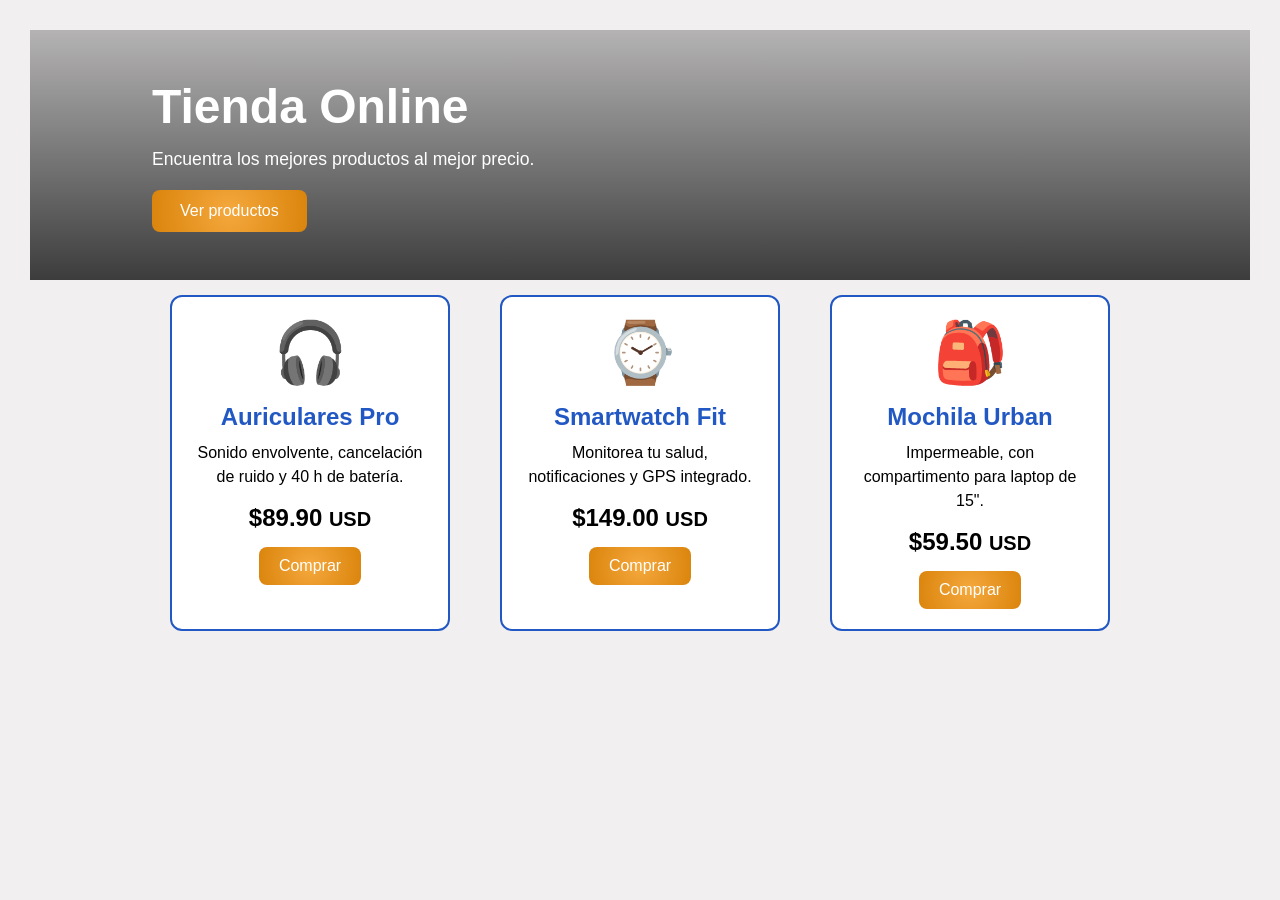
<file: index.html>
<!doctype html>
<html lang="es">
  <head>
    <meta charset="UTF-8" />
    <meta name="viewport" content="width=device-width, initial-scale=1.0" />
    <title>Tarjetas de Producto</title>
    <link rel="stylesheet" href="style.css" />
  </head>

  <body>
    <section class="hero">
      <div>
        <h1>Tienda Online</h1>
        <p>Encuentra los mejores productos al mejor precio.</p>
        <a href="#" class="btn-reservar">Ver productos</a>
      </div>
    </section>
    <div class="cards-container">
      
      <!-- ==========================================
        TARJETA 1 – Auriculares Inalámbricos
        ========================================== -->
      <div class="product-card highlight">
        <div class="card-image">🎧</div>
        <h2 class="product-name">Auriculares Pro</h2>
        <p class="product-desc">
          Sonido envolvente, cancelación de ruido y 40 h de batería.
        </p>
        <div class="product-price">$89.90 <small>USD</small></div>
        <button class="btn-comprar">Comprar</button>
      </div>

      <!-- ==========================================
        TARJETA 2 – Reloj Inteligente
        ========================================== -->
      <div class="product-card highlight">
        <div class="card-image">⌚</div>
        <h2 class="product-name">Smartwatch Fit</h2>
        <p class="product-desc">
          Monitorea tu salud, notificaciones y GPS integrado.
        </p>
        <div class="product-price">$149.00 <small>USD</small></div>
        <button class="btn-comprar">Comprar</button>
      </div>

      <!-- ==========================================
        TARJETA 3 – Mochila Urbana
        ========================================== -->
      <div class="product-card highlight">
        <div class="card-image">🎒</div>
        <h2 class="product-name">Mochila Urban</h2>
        <p class="product-desc">
          Impermeable, con compartimento para laptop de 15&quot;.
        </p>
        <div class="product-price">$59.50 <small>USD</small></div>
        <button class="btn-comprar">Comprar</button>
      </div>
    </div>
  </body>
</html>
</file>
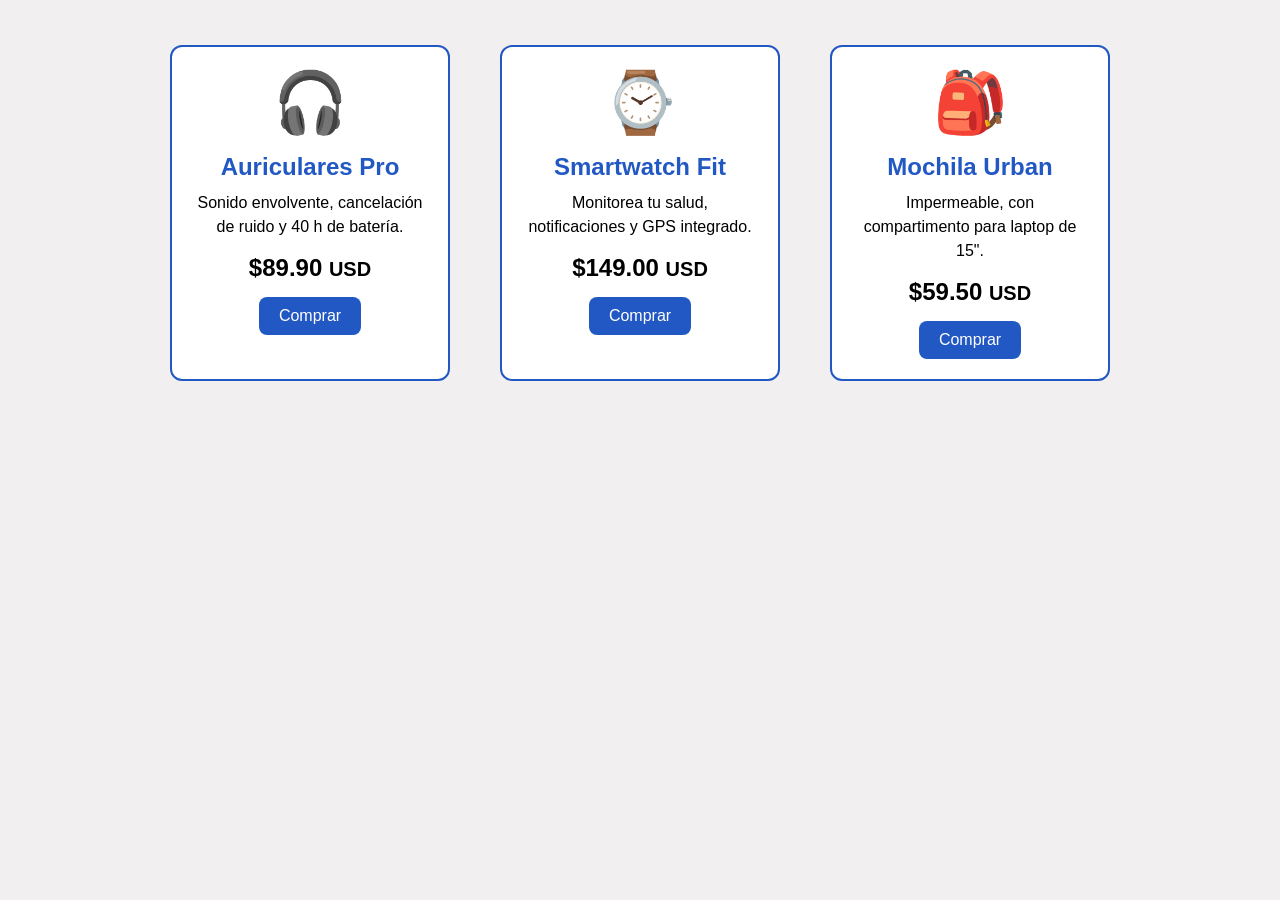
<file: Clase-04/index.html>
<!DOCTYPE html>
<html lang="es">
<head>
    <meta charset="UTF-8" />
    <meta name="viewport" content="width=device-width, initial-scale=1.0" />
    <title>Tarjetas de Producto</title>
    <link rel="stylesheet" href="style.css">
</head>

<body>

    <div class="cards-container">

        <!-- ==========================================
        TARJETA 1 – Auriculares Inalámbricos
        ========================================== -->
        <div class="product-card highlight">
            <div class="card-image">🎧</div>
            <h2 class="product-name">Auriculares Pro</h2>
            <p class="product-desc">
                Sonido envolvente, cancelación de ruido y 40 h de batería.
            </p>
            <div class="product-price">
                $89.90 <small>USD</small>
            </div>
            <button class="btn-comprar">Comprar</button>
        </div>

        <!-- ==========================================
        TARJETA 2 – Reloj Inteligente
        ========================================== -->
        <div class="product-card highlight">
            <div class="card-image">⌚</div>
            <h2 class="product-name">Smartwatch Fit</h2>
            <p class="product-desc">
                Monitorea tu salud, notificaciones y GPS integrado.
            </p>
            <div class="product-price">
                $149.00 <small>USD</small>
            </div>
            <button class="btn-comprar">Comprar</button>
        </div>

        <!-- ==========================================
        TARJETA 3 – Mochila Urbana
        ========================================== -->
        <div class="product-card highlight">
            <div class="card-image">🎒</div>
            <h2 class="product-name">Mochila Urban</h2>
            <p class="product-desc">
                Impermeable, con compartimento para laptop de 15&quot;.
            </p>
            <div class="product-price">
                $59.50 <small>USD</small>
            </div>
            <button class="btn-comprar">Comprar</button>
        </div>

    </div>

</body>
</html>
</file>
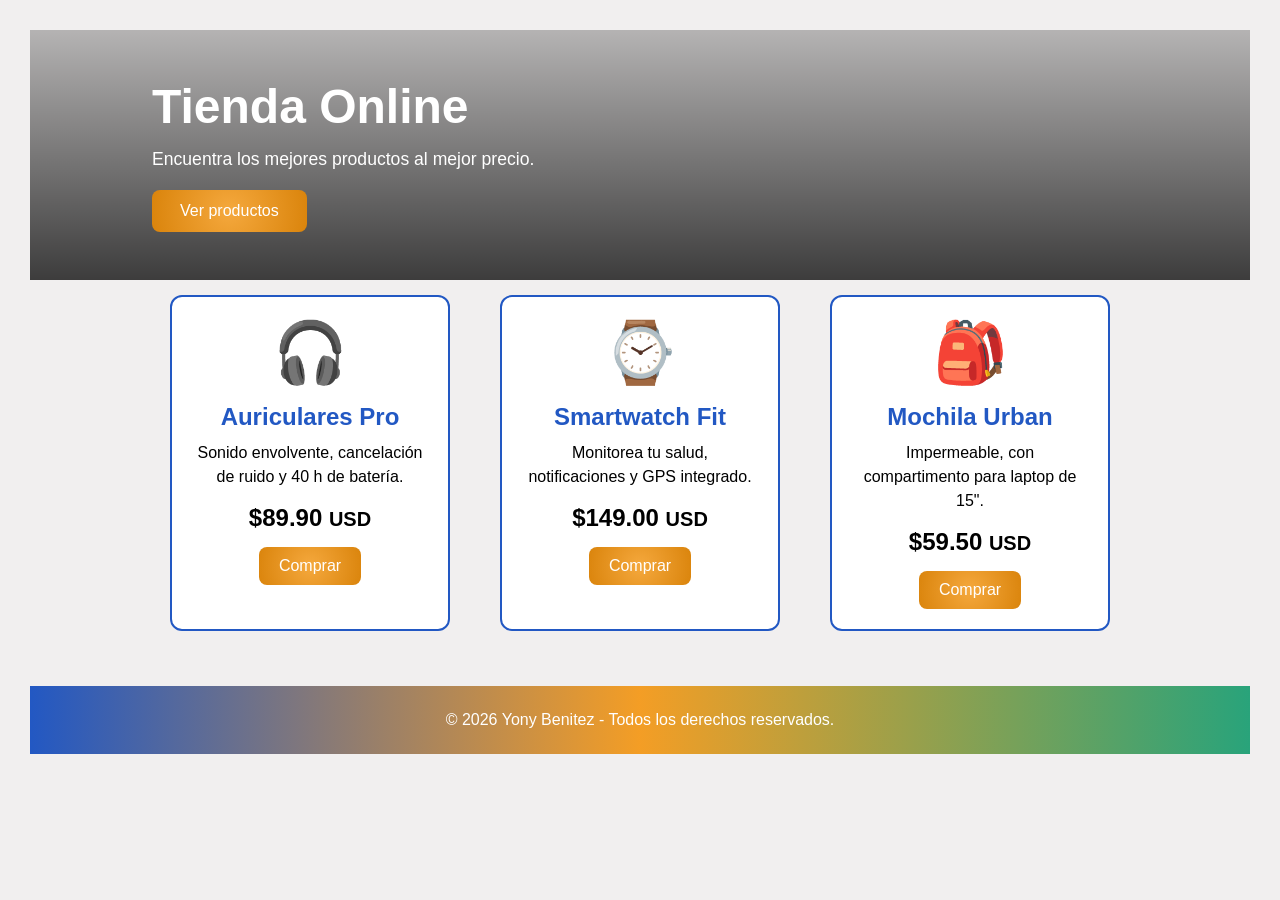
<file: clase-05/index.html>
<!doctype html>
<html lang="es">
  <head>
    <meta charset="UTF-8" />
    <meta name="viewport" content="width=device-width, initial-scale=1.0" />
    <title>Tarjetas de Producto</title>
    <link rel="stylesheet" href="style.css" />
  </head>

  <body>
    <section class="hero">
      <div>
        <h1>Tienda Online</h1>
        <p>Encuentra los mejores productos al mejor precio.</p>
        <a href="#" class="btn-reservar">Ver productos</a>
      </div>
    </section>
    <div class="cards-container">
      
      <!-- ==========================================
        TARJETA 1 – Auriculares Inalámbricos
        ========================================== -->
      <div class="product-card highlight">
        <div class="card-image">🎧</div>
        <h2 class="product-name">Auriculares Pro</h2>
        <p class="product-desc">
          Sonido envolvente, cancelación de ruido y 40 h de batería.
        </p>
        <div class="product-price">$89.90 <small>USD</small></div>
        <button class="btn-comprar">Comprar</button>
      </div>

      <!-- ==========================================
        TARJETA 2 – Reloj Inteligente
        ========================================== -->
      <div class="product-card highlight">
        <div class="card-image">⌚</div>
        <h2 class="product-name">Smartwatch Fit</h2>
        <p class="product-desc">
          Monitorea tu salud, notificaciones y GPS integrado.
        </p>
        <div class="product-price">$149.00 <small>USD</small></div>
        <button class="btn-comprar">Comprar</button>
      </div>

      <!-- ==========================================
        TARJETA 3 – Mochila Urbana
        ========================================== -->
      <div class="product-card highlight">
        <div class="card-image">🎒</div>
        <h2 class="product-name">Mochila Urban</h2>
        <p class="product-desc">
          Impermeable, con compartimento para laptop de 15&quot;.
        </p>
        <div class="product-price">$59.50 <small>USD</small></div>
        <button class="btn-comprar">Comprar</button>
      </div>
    </div>
  </body>
  <footer class="footer">
    <p>© 2026 Yony Benitez - Todos los derechos reservados.</p>
</footer>
</html>
</file>
<file: style.css>
:root{
    --primario:hsl(220, 70%, 45%);
    --acento: hsl(0, 0%, 100%);
    --texto: hsl(0, 0%, 0%);
    --fondo: hsla(0, 6%, 93%, 0.812);
}

*{
    margin: 0;
    padding: 0;
    box-sizing: border-box;
}

body{
    font-family: Arial, Helvetica, sans-serif;
    background-color: var(--fondo);
    color: var(--texto);
    padding: 30px;
}
/* hero */
.hero{
    background-image:
        linear-gradient(
            to bottom,
            rgba(0,0,0,.25),
            rgba(0,0,0,.75)
        ),
        url("https://thelogisticsworld.com/wp-content/uploads/2022/09/Concepto-de-compras-en-linea-y-comercio-electronico.jpg");
    background-size: cover;
    background-position: center;
    min-height: 250px;
    display: flex;
    align-items: center;
    padding-left: 10%;
    color: white;
}

.hero h1{
    font-size: 3rem;
    margin-bottom: 15px;
}

.hero p{
    margin-bottom: 20px;
    font-size: 1.1rem;
}

.btn-comprar,
.btn-reservar{
    display: inline-block;
    background: radial-gradient(
        circle,
        hsl(35,90%,60%),
        hsl(35,90%,45%)
    );
    color: white;
    padding: 12px 28px;
    border: none;
    border-radius: 8px;
    cursor: pointer;
    text-decoration: none;
    transition: .3s;
}

.cards-container{
    display: flex;
    justify-content: center;
    gap: 20px;
    flex-wrap: wrap;
}
.product-card{
    background: var(--acento);
    width: 280px;
    border: 2px solid var(--primario);
    border-radius: 12px;
    padding: 20px;
    text-align: center;
    margin: 15px;
}

.card-image{
    font-size: 60px;
    margin-bottom: 15px;
}

.product-name{
    color: var(--primario);
    margin-bottom: 10px;
}

.product-desc{
    margin-bottom: 15px;
    line-height: 1.5;
}

.product-price{
    font-size: 24px;
    font-weight: bold;
    margin-bottom: 15px;
}

.btn-comprar{
    background-color: var(--primario);
    color: var(--acento);
    border: none;
    border-radius: 8px;
    padding: 10px 20px;
    cursor: pointer;
    font-size: 16px;
}
</file>
<file: Clase-04/style.css>
:root{
    --primario:hsl(220, 70%, 45%);
    --acento: hsl(0, 0%, 100%);
    --texto: hsl(0, 0%, 0%);
    --fondo: hsla(0, 6%, 93%, 0.812);
}

*{
    margin: 0;
    padding: 0;
    box-sizing: border-box;
}
body{
    font-family: Arial, Helvetica, sans-serif;
    background-color: var(--fondo);
    color: var(--texto);
    padding: 30px;
}
.cards-container{
    display: flex;
    justify-content: center;
    gap: 20px;
    flex-wrap: wrap;
}
.product-card{
    background: var(--acento);
    width: 280px;
    border: 2px solid var(--primario);
    border-radius: 12px;
    padding: 20px;
    text-align: center;
    margin: 15px;
}

.card-image{
    font-size: 60px;
    margin-bottom: 15px;
}

.product-name{
    color: var(--primario);
    margin-bottom: 10px;
}

.product-desc{
    margin-bottom: 15px;
    line-height: 1.5;
}

.product-price{
    font-size: 24px;
    font-weight: bold;
    margin-bottom: 15px;
}

.btn-comprar{
    background-color: var(--primario);
    color: var(--acento);
    border: none;
    border-radius: 8px;
    padding: 10px 20px;
    cursor: pointer;
    font-size: 16px;
}
</file>
<file: clase-05/style.css>
:root{
    --primario:hsl(220, 70%, 45%);
    --acento: hsl(0, 0%, 100%);
    --texto: hsl(0, 0%, 0%);
    --fondo: hsla(0, 6%, 93%, 0.812);
}

*{
    margin: 0;
    padding: 0;
    box-sizing: border-box;
}

body{
    font-family: Arial, Helvetica, sans-serif;
    background-color: var(--fondo);
    color: var(--texto);
    padding: 30px;
}
/* hero */
.hero{
    background-image:
        linear-gradient(
            to bottom,
            rgba(0,0,0,.25),
            rgba(0,0,0,.75)
        ),
        url("https://thelogisticsworld.com/wp-content/uploads/2022/09/Concepto-de-compras-en-linea-y-comercio-electronico.jpg");
    background-size: cover;
    background-position: center;
    min-height: 250px;
    display: flex;
    align-items: center;
    padding-left: 10%;
    color: white;
}

.hero h1{
    font-size: 3rem;
    margin-bottom: 15px;
}

.hero p{
    margin-bottom: 20px;
    font-size: 1.1rem;
}

.btn-comprar,
.btn-reservar{
    display: inline-block;
    background: radial-gradient(
        circle,
        hsl(35,90%,60%),
        hsl(35,90%,45%)
    );
    color: white;
    padding: 12px 28px;
    border: none;
    border-radius: 8px;
    cursor: pointer;
    text-decoration: none;
    transition: .3s;
}

.cards-container{
    display: flex;
    justify-content: center;
    gap: 20px;
    flex-wrap: wrap;
}
.product-card{
    background: var(--acento);
    width: 280px;
    border: 2px solid var(--primario);
    border-radius: 12px;
    padding: 20px;
    text-align: center;
    margin: 15px;
}

.card-image{
    font-size: 60px;
    margin-bottom: 15px;
}

.product-name{
    color: var(--primario);
    margin-bottom: 10px;
}

.product-desc{
    margin-bottom: 15px;
    line-height: 1.5;
}

.product-price{
    font-size: 24px;
    font-weight: bold;
    margin-bottom: 15px;
}

.btn-comprar{
    background-color: var(--primario);
    color: var(--acento);
    border: none;
    border-radius: 8px;
    padding: 10px 20px;
    cursor: pointer;
    font-size: 16px;
}
.footer{
    margin-top: 40px;
    padding: 25px;
    text-align: center;
    color: white;

    background: linear-gradient(
        to right,
        hsl(220,70%,45%),
        hsl(35,90%,55%),
        hsl(160,60%,40%)
    );
}
</file>
